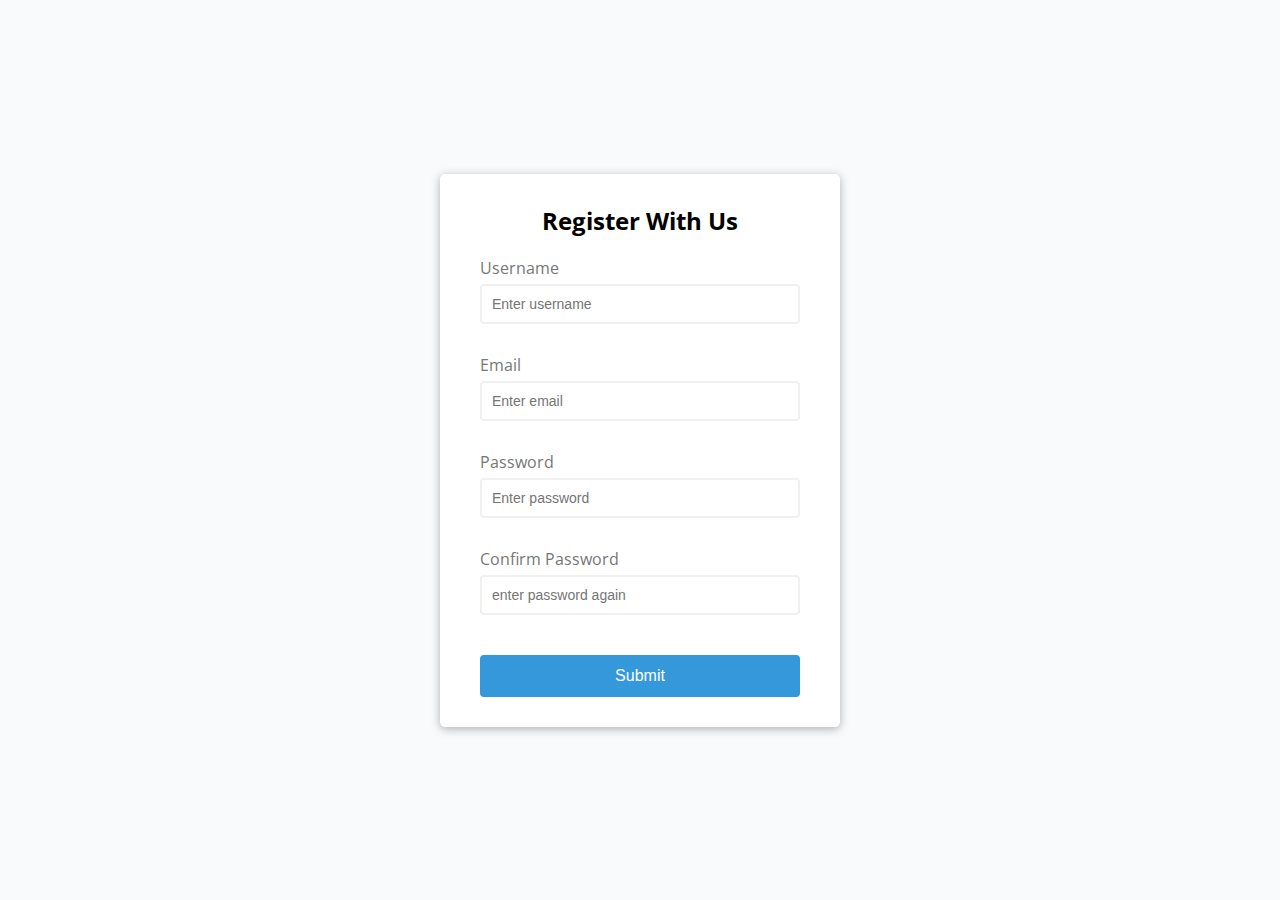
<file: index.html>
<!DOCTYPE html>
<html lang="en">
  <head>
    <meta charset="UTF-8" />
    <meta name="viewport" content="width=device-width, initial-scale=1.0" />
    <meta http-equiv="X-UA-Compatible" content="ie=edge" />
    <link rel="stylesheet" href="styles.css" />
    <title>Form Validator</title>
  </head>
  <body>
    <div class="container">
      <form id="form" class="form">
        <h2>Register With Us</h2>
        <div class="form-control">
          <label for="username">Username</label>
          <input type="text" id="username" placeholder="Enter username" />
          <small>Error message</small>
        </div>
        <div class="form-control">
          <label for="email">Email</label>
          <input type="text" id="email" placeholder="Enter email" />
          <small>Error message</small>
        </div>
        <div class="form-control">
          <label for="password">Password</label>
          <input type="password" id="password" placeholder="Enter password" />
          <small>Error message</small>
        </div>
        <div class="form-control">
          <label for="password2">Confirm Password</label>
          <input
            type="password"
            id="password2"
            placeholder="enter password again"
          />
          <small>Error message</small>
        </div>
        <button type="submit">Submit</button>
      </form>
    </div>

    <!-- <script src="simpleWay.js"></script> -->
    <script src="advanced.js"></script>
  </body>
</html>
</file>
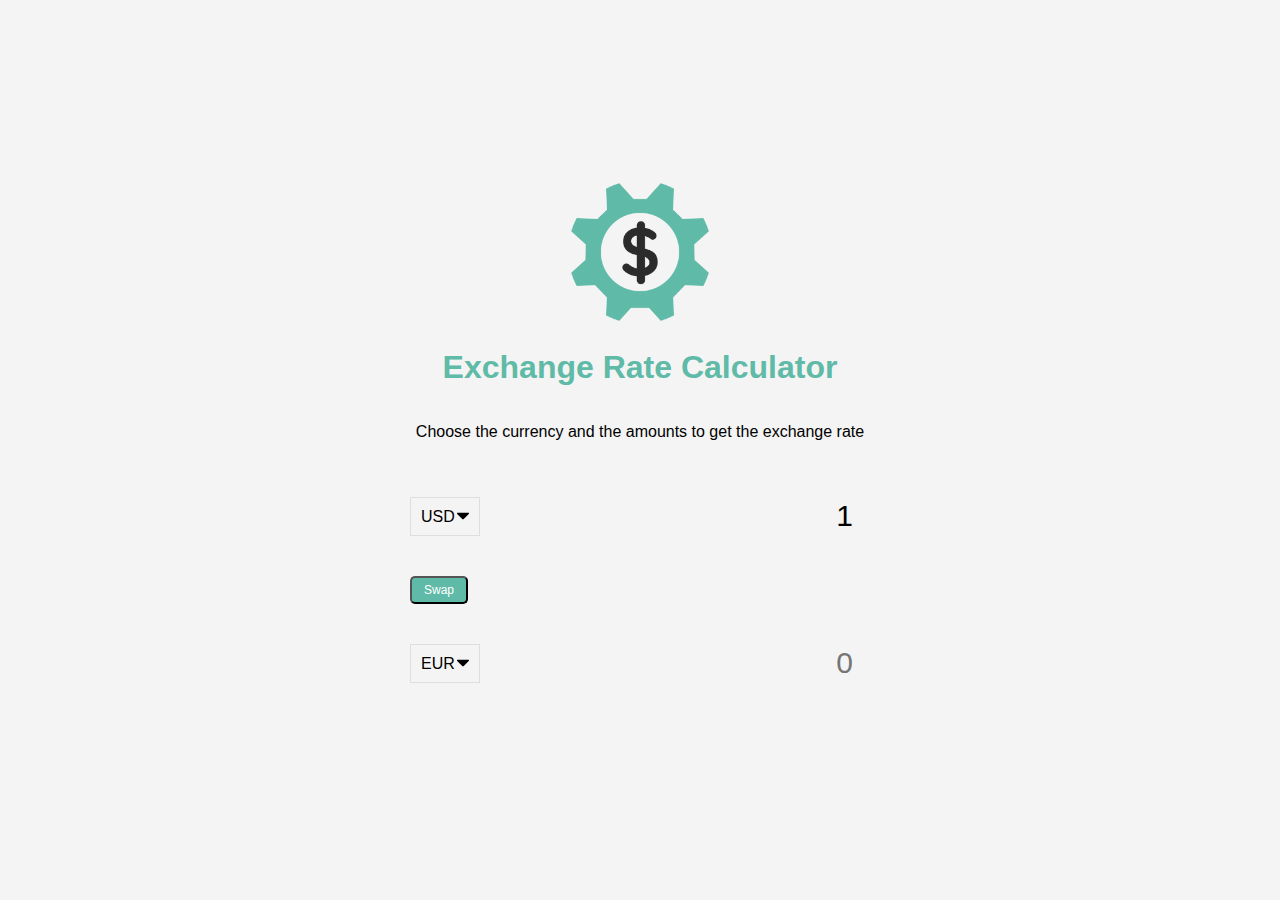
<file: Exchange rate calculator/index.html>
<!DOCTYPE html>
<html lang="en">

<head>
    <meta charset="UTF-8" />
    <meta name="viewport" content="width=device-width, initial-scale=1.0" />
    <meta http-equiv="X-UA-Compatible" content="ie=edge" />
    <title>Exchange Rate Calculator</title>
    <link rel="stylesheet" href="styles.css" />
</head>

<body>
    <img src="img/money.png" alt="" class="money-img" />
    <h1>Exchange Rate Calculator</h1>
    <p>Choose the currency and the amounts to get the exchange rate</p>

    <div class="container">
        <div class="currency">
            <select id="currency-one">
                <option value="AED">AED</option>
                <option value="ARS">ARS</option>
                <option value="AUD">AUD</option>
                <option value="BGN">BGN</option>
                <option value="BRL">BRL</option>
                <option value="BSD">BSD</option>
                <option value="CAD">CAD</option>
                <option value="CHF">CHF</option>
                <option value="CLP">CLP</option>
                <option value="CNY">CNY</option>
                <option value="COP">COP</option>
                <option value="CZK">CZK</option>
                <option value="DKK">DKK</option>
                <option value="DOP">DOP</option>
                <option value="EGP">EGP</option>
                <option value="EUR">EUR</option>
                <option value="FJD">FJD</option>
                <option value="GBP">GBP</option>
                <option value="GTQ">GTQ</option>
                <option value="HKD">HKD</option>
                <option value="HRK">HRK</option>
                <option value="HUF">HUF</option>
                <option value="IDR">IDR</option>
                <option value="ILS">ILS</option>
                <option value="INR">INR</option>
                <option value="ISK">ISK</option>
                <option value="JPY">JPY</option>
                <option value="KRW">KRW</option>
                <option value="KZT">KZT</option>
                <option value="MXN">MXN</option>
                <option value="MYR">MYR</option>
                <option value="NOK">NOK</option>
                <option value="NZD">NZD</option>
                <option value="PAB">PAB</option>
                <option value="PEN">PEN</option>
                <option value="PHP">PHP</option>
                <option value="PKR">PKR</option>
                <option value="PLN">PLN</option>
                <option value="PYG">PYG</option>
                <option value="RON">RON</option>
                <option value="RUB">RUB</option>
                <option value="SAR">SAR</option>
                <option value="SEK">SEK</option>
                <option value="SGD">SGD</option>
                <option value="THB">THB</option>
                <option value="TRY">TRY</option>
                <option value="TWD">TWD</option>
                <option value="UAH">UAH</option>
                <option value="USD" selected>USD</option>
                <option value="UYU">UYU</option>
                <option value="VND">VND</option>
                <option value="ZAR">ZAR</option>
            </select>
            <input type="number" id="amount-one" placeholder="0" value="1" />
        </div>

        <div class="swap-rate-container">
            <button class="btn" id="swap">
                Swap
            </button>
            <div class="rate" id="rate"></div>
        </div>

        <div class="currency">
            <select id="currency-two">
                <option value="AED">AED</option>
                <option value="ARS">ARS</option>
                <option value="AUD">AUD</option>
                <option value="BGN">BGN</option>
                <option value="BRL">BRL</option>
                <option value="BSD">BSD</option>
                <option value="CAD">CAD</option>
                <option value="CHF">CHF</option>
                <option value="CLP">CLP</option>
                <option value="CNY">CNY</option>
                <option value="COP">COP</option>
                <option value="CZK">CZK</option>
                <option value="DKK">DKK</option>
                <option value="DOP">DOP</option>
                <option value="EGP">EGP</option>
                <option value="EUR" selected>EUR</option>
                <option value="FJD">FJD</option>
                <option value="GBP">GBP</option>
                <option value="GTQ">GTQ</option>
                <option value="HKD">HKD</option>
                <option value="HRK">HRK</option>
                <option value="HUF">HUF</option>
                <option value="IDR">IDR</option>
                <option value="ILS">ILS</option>
                <option value="INR">INR</option>
                <option value="ISK">ISK</option>
                <option value="JPY">JPY</option>
                <option value="KRW">KRW</option>
                <option value="KZT">KZT</option>
                <option value="MXN">MXN</option>
                <option value="MYR">MYR</option>
                <option value="NOK">NOK</option>
                <option value="NZD">NZD</option>
                <option value="PAB">PAB</option>
                <option value="PEN">PEN</option>
                <option value="PHP">PHP</option>
                <option value="PKR">PKR</option>
                <option value="PLN">PLN</option>
                <option value="PYG">PYG</option>
                <option value="RON">RON</option>
                <option value="RUB">RUB</option>
                <option value="SAR">SAR</option>
                <option value="SEK">SEK</option>
                <option value="SGD">SGD</option>
                <option value="THB">THB</option>
                <option value="TRY">TRY</option>
                <option value="TWD">TWD</option>
                <option value="UAH">UAH</option>
                <option value="USD">USD</option>
                <option value="UYU">UYU</option>
                <option value="VND">VND</option>
                <option value="ZAR">ZAR</option>
            </select>
            <input type="number" id="amount-two" placeholder="0" />
            
        </div>
    </div>

    <script src="index.js"></script>
</body>

</html>
</file>
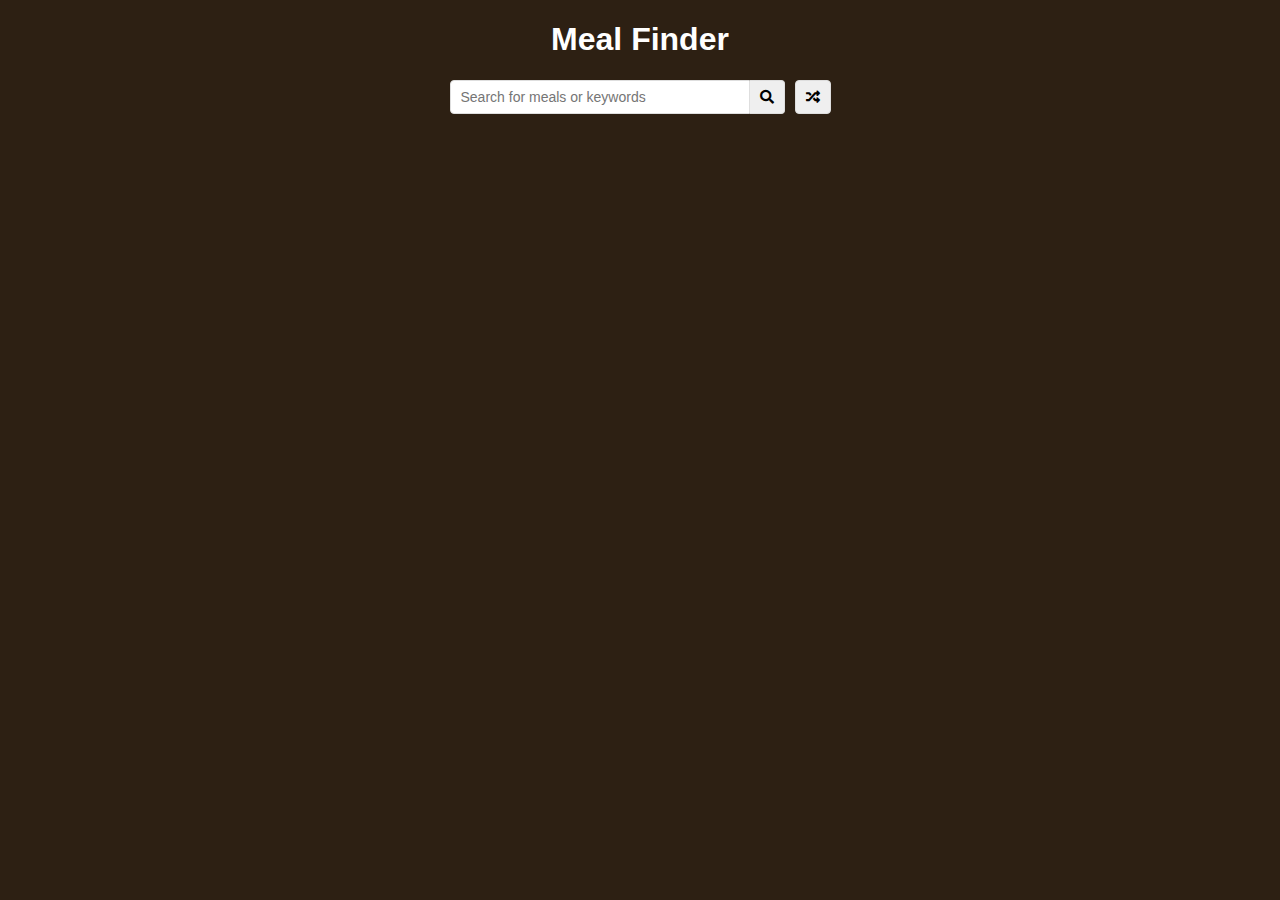
<file: Meal finder app/index.html>
<!DOCTYPE html>
<html lang="en">
  <head>
    <meta charset="UTF-8" />
    <meta name="viewport" content="width=device-width, initial-scale=1.0" />
    <meta http-equiv="X-UA-Compatible" content="ie=edge" />
    <link
      rel="stylesheet"
      href="https://cdnjs.cloudflare.com/ajax/libs/font-awesome/5.10.2/css/all.min.css"
    />
    <link rel="stylesheet" href="styles.css" />
    <title>Meal Finder</title>
  </head>
  <body>
    <div class="container">
      <h1>Meal Finder</h1>
      <div class="flex">
        <form class="flex" id="submit">
          <input
            type="text"
            id="search"
            placeholder="Search for meals or keywords"
          />
          <button class="search-btn" type="submit">
            <i class="fas fa-search"></i>
          </button>
        </form>
        <button class="random-btn" id="random">
          <i class="fas fa-random"></i>
        </button>
      </div>

      <div id="result-heading"></div>
      <div id="meals" class="meals"></div>
      <div id="single-meal"></div>
    </div>

    <script src="index.js"></script>
  </body>
</html>
</file>
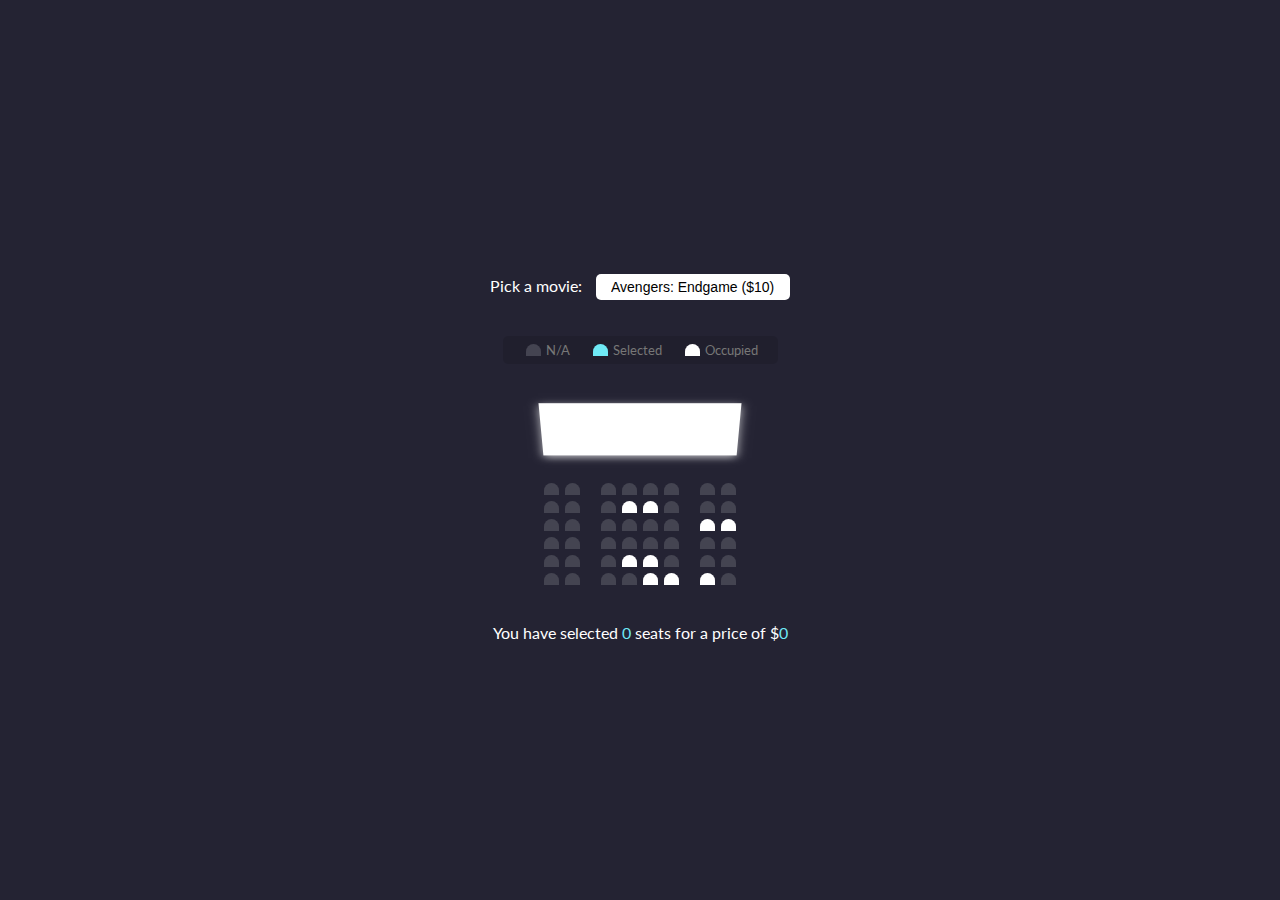
<file: Movie seat booking/index.html>
<!DOCTYPE html>
<html lang="en">
  <head>
    <meta charset="UTF-8" />
    <meta name="viewport" content="width=device-width, initial-scale=1.0" />
    <meta http-equiv="X-UA-Compatible" content="ie=edge" />
    <link rel="stylesheet" href="styles.css" />
    <title>Movie Seat Booking</title>
  </head>
  <body>
    <div class="movie-container">
      <label>Pick a movie:</label>
      <select id="movie">
        <option value="10">Avengers: Endgame ($10)</option>
        <option value="12">Joker ($12)</option>
        <option value="8">Toy Story 4 ($8)</option>
        <option value="9">The Lion King ($9)</option>
      </select>
    </div>

    <ul class="showcase">
      <li>
        <div class="seat"></div>
        <small>N/A</small>
      </li>
      <li>
        <div class="seat selected"></div>
        <small>Selected</small>
      </li>
      <li>
        <div class="seat occupied"></div>
        <small>Occupied</small>
      </li>
    </ul>

    <div class="container">
      <div class="screen"></div>

      <div class="row">
        <div class="seat"></div>
        <div class="seat"></div>
        <div class="seat"></div>
        <div class="seat"></div>
        <div class="seat"></div>
        <div class="seat"></div>
        <div class="seat"></div>
        <div class="seat"></div>
      </div>
      <div class="row">
        <div class="seat"></div>
        <div class="seat"></div>
        <div class="seat"></div>
        <div class="seat occupied"></div>
        <div class="seat occupied"></div>
        <div class="seat"></div>
        <div class="seat"></div>
        <div class="seat"></div>
      </div>
      <div class="row">
        <div class="seat"></div>
        <div class="seat"></div>
        <div class="seat"></div>
        <div class="seat"></div>
        <div class="seat"></div>
        <div class="seat"></div>
        <div class="seat occupied"></div>
        <div class="seat occupied"></div>
      </div>
      <div class="row">
        <div class="seat"></div>
        <div class="seat"></div>
        <div class="seat"></div>
        <div class="seat"></div>
        <div class="seat"></div>
        <div class="seat"></div>
        <div class="seat"></div>
        <div class="seat"></div>
      </div>
      <div class="row">
        <div class="seat"></div>
        <div class="seat"></div>
        <div class="seat"></div>
        <div class="seat occupied"></div>
        <div class="seat occupied"></div>
        <div class="seat"></div>
        <div class="seat"></div>
        <div class="seat"></div>
      </div>
      <div class="row">
        <div class="seat"></div>
        <div class="seat"></div>
        <div class="seat"></div>
        <div class="seat"></div>
        <div class="seat occupied"></div>
        <div class="seat occupied"></div>
        <div class="seat occupied"></div>
        <div class="seat"></div>
      </div>
    </div>

    <p class="text">
      You have selected <span id="count">0</span> seats for a price of $<span
        id="total"
        >0</span
      >
    </p>

    <script src="index.js"></script>
  </body>
</html>
</file>
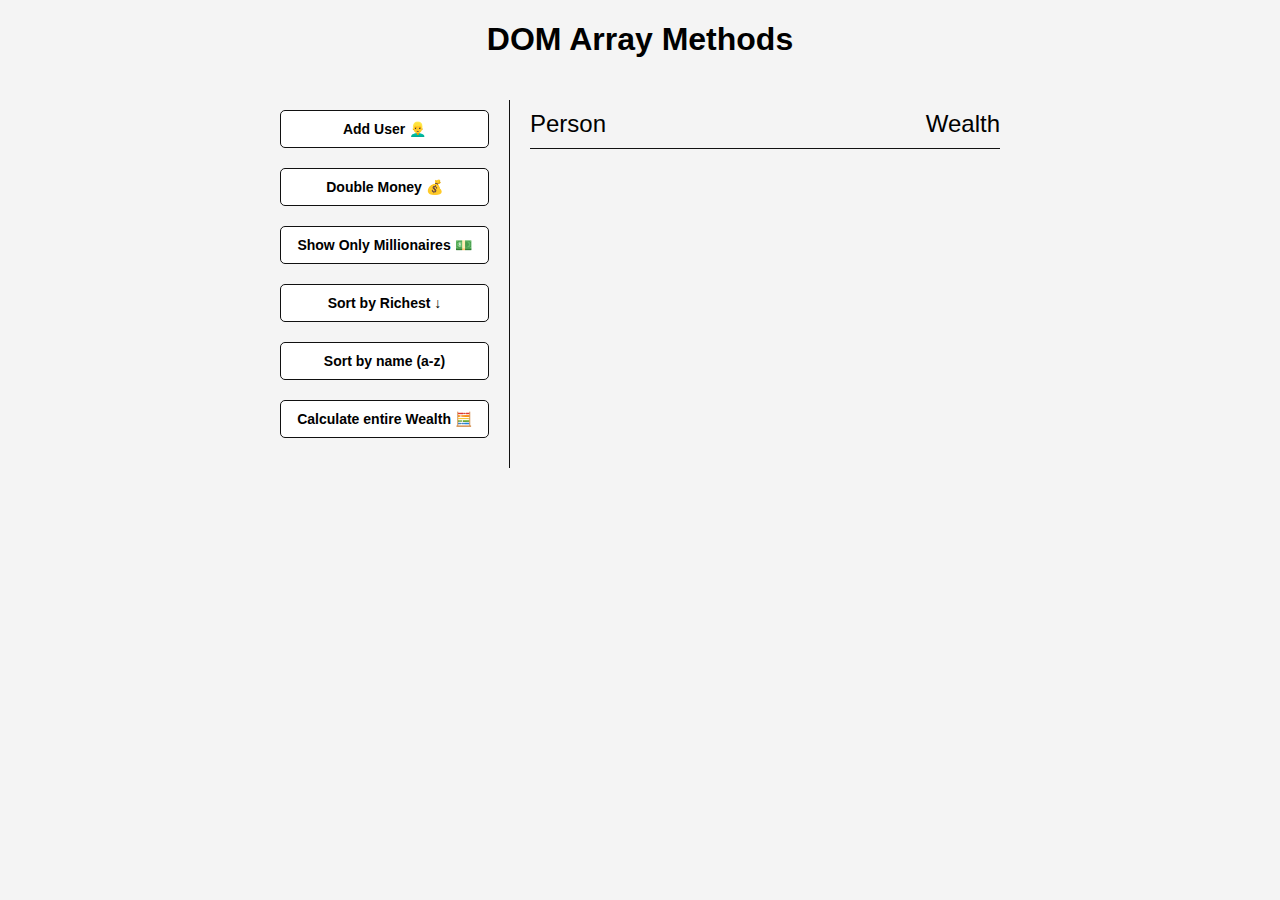
<file: Wealth table/index.html>
<!DOCTYPE html>
<html lang="en">
  <head>
    <meta charset="UTF-8" />
    <meta name="viewport" content="width=device-width, initial-scale=1.0" />
    <meta http-equiv="X-UA-Compatible" content="ie=edge" />
    <link rel="stylesheet" href="styles.css" />
    <title>DOM Array Methods</title>
  </head>
  <body>
    <h1>DOM Array Methods</h1>

    <div class="container">
      <aside>
        <button id="add-user">Add User 👱‍♂️</button>
        <button id="double">Double Money 💰</button>
        <button id="show-millionaires">Show Only Millionaires 💵</button>
        <button id="sort">Sort by Richest ↓</button>
        <button id="sortName">Sort by name (a-z)</button>
        <button id="calculate-wealth">Calculate entire Wealth 🧮</button>
      </aside>

      <main id="main">
        <h2><strong>Person</strong> Wealth</h2>
      </main>
    </div>

    <script src="index.js"></script>
  </body>
</html>
</file>
<file: styles.css>
@import url('https://fonts.googleapis.com/css?family=Open+Sans&display=swap');

:root {
  --success-color: #2ecc71;
  --error-color: #e74c3c;
}

* {
  box-sizing: border-box;
}

body {
  background-color: #f9fafb;
  font-family: 'Open Sans', sans-serif;
  display: flex;
  align-items: center;
  justify-content: center;
  min-height: 100vh;
  margin: 0;
}

.container {
  background-color: #fff;
  border-radius: 5px;
  box-shadow: 0 2px 10px rgba(0, 0, 0, 0.3);
  width: 400px;
}

h2 {
  text-align: center;
  margin: 0 0 20px;
}

.form {
  padding: 30px 40px;
}

.form-control {
  margin-bottom: 10px;
  padding-bottom: 20px;
  position: relative;
}

.form-control label {
  color: #777;
  display: block;
  margin-bottom: 5px;
}

.form-control input {
  border: 2px solid #f0f0f0;
  border-radius: 4px;
  display: block;
  width: 100%;
  padding: 10px;
  font-size: 14px;
}

.form-control input:focus {
  outline: 0;
  border-color: #777;
}

.form-control.success input {
  border-color: var(--success-color);
}

.form-control.error input {
  border-color: var(--error-color);
}

.form-control small {
  color: var(--error-color);
  position: absolute;
  bottom: 0;
  left: 0;
  visibility: hidden;
}

.form-control.error small {
  visibility: visible;
}

.form button {
  cursor: pointer;
  background-color: #3498db;
  border: 2px solid #3498db;
  border-radius: 4px;
  color: #fff;
  display: block;
  font-size: 16px;
  padding: 10px;
  margin-top: 20px;
  width: 100%;
}
</file>
<file: Exchange rate calculator/styles.css>
:root {
    --primary-color: #5fbaa7;
  }
  
  * {
    box-sizing: border-box;
  }
  
  body {
    background-color: #f4f4f4;
    font-family: Arial, Helvetica, sans-serif;
    display: flex;
    flex-direction: column;
    align-items: center;
    justify-content: center;
    height: 100vh;
    margin: 0;
    padding: 20px;
  }
  
  h1 {
    color: var(--primary-color);
  }
  
  p {
    text-align: center;
  }
  
  .btn {
    color: #fff;
    background: var(--primary-color);
    cursor: pointer;
    border-radius: 5px;
    font-size: 12px;
    padding: 5px 12px;
  }
  
  .money-img {
    width: 150px;
  }
  
  .currency {
    padding: 40px 0;
    display: flex;
    align-items: center;
    justify-content: space-between;
  }
  
  .currency select {
    padding: 10px 20px 10px 10px;
    -moz-appearance: none;
    -webkit-appearance: none;
    appearance: none;
    border: 1px solid #dedede;
    font-size: 16px;
    /*  You may not need these following lines. The arrow did not show for me on MacOS/Chrome so I added it. Just remove it if you would like  */
    background: transparent;
    background-image: url('data:image/svg+xml;charset=US-ASCII,%3Csvg%20xmlns%3D%22http%3A%2F%2Fwww.w3.org%2F2000%2Fsvg%22%20width%3D%22292.4%22%20height%3D%22292.4%22%3E%3Cpath%20fill%3D%22%20000002%22%20d%3D%22M287%2069.4a17.6%2017.6%200%200%200-13-5.4H18.4c-5%200-9.3%201.8-12.9%205.4A17.6%2017.6%200%200%200%200%2082.2c0%205%201.8%209.3%205.4%2012.9l128%20127.9c3.6%203.6%207.8%205.4%2012.8%205.4s9.2-1.8%2012.8-5.4L287%2095c3.5-3.5%205.4-7.8%205.4-12.8%200-5-1.9-9.2-5.5-12.8z%22%2F%3E%3C%2Fsvg%3E');
    background-position: right 10px top 50%, 0, 0;
    background-size: 12px auto, 100%;
    background-repeat: no-repeat;
  }
  
  .currency input {
    border: 0;
    background: transparent;
    font-size: 30px;
    text-align: right;
  }
  
  .swap-rate-container {
    display: flex;
    align-items: center;
    justify-content: space-between;
  }
  
  .rate {
    color: var(--primary-color);
    font-size: 14px;
    padding: 0 10px;
  }
  
  select:focus,
  input:focus,
  button:focus {
    outline: 0;
  }
  
  @media (max-width: 600px) {
    .currency input {
      width: 200px;
    }
  }
</file>
<file: Meal finder app/styles.css>
* {
    box-sizing: border-box;
  }
  
  body {
    background: #2d2013;
    color: #fff;
    font-family: Verdana, Geneva, Tahoma, sans-serif;
    margin: 0;
  }
  
  .container {
    margin: auto;
    max-width: 800px;
    display: flex;
    flex-direction: column;
    align-items: center;
    justify-content: center;
    text-align: center;
  }
  
  .flex {
    display: flex;
  }
  
  input,
  button {
    border: 1px solid #dedede;
    border-top-left-radius: 4px;
    border-bottom-left-radius: 4px;
    font-size: 14px;
    padding: 8px 10px;
    margin: 0;
  }
  
  input[type='text'] {
    width: 300px;
  }
  
  .search-btn {
    cursor: pointer;
    border-left: 0;
    border-radius: 0;
    border-top-right-radius: 4px;
    border-bottom-right-radius: 4px;
  }
  
  .random-btn {
    cursor: pointer;
    margin-left: 10px;
    border-top-right-radius: 4px;
    border-bottom-right-radius: 4px;
  }
  
  .meals {
    display: grid;
    grid-template-columns: repeat(4, 1fr);
    grid-gap: 20px;
    margin-top: 20px;
  }
  
  .meal {
    cursor: pointer;
    position: relative;
    height: 180px;
    width: 180px;
    text-align: center;
  }
  
  .meal img {
    width: 100%;
    height: 100%;
    border: 4px #fff solid;
    border-radius: 2px;
  }
  
  .meal-info {
    position: absolute;
    top: 0;
    left: 0;
    height: 100%;
    width: 100%;
    background: rgba(0, 0, 0, 0.7);
    display: flex;
    align-items: center;
    justify-content: center;
    transition: opacity 0.2s ease-in;
    opacity: 0;
  }
  
  .meal:hover .meal-info {
    opacity: 1;
  }
  
  .single-meal {
    margin: 30px auto;
    width: 70%;
  }
  
  .single-meal img {
    width: 300px;
    margin: 15px;
    border: 4px #fff solid;
    border-radius: 2px;
  }
  
  .single-meal-info {
    margin: 20px;
    padding: 10px;
    border: 2px #e09850 dashed;
    border-radius: 5px;
  }
  
  .single-meal p {
    margin: 0;
    letter-spacing: 0.5px;
    line-height: 1.5;
  }
  
  .single-meal ul {
    padding-left: 0;
    list-style-type: none;
  }
  
  .single-meal ul li {
    border: 1px solid #ededed;
    border-radius: 5px;
    background-color: #fff;
    display: inline-block;
    color: #2d2013;
    font-size: 12px;
    font-weight: bold;
    padding: 5px;
    margin: 0 5px 5px 0;
  }
  
  @media (max-width: 800px) {
    .meals {
      grid-template-columns: repeat(3, 1fr);
    }
  }
  @media (max-width: 700px) {
    .meals {
      grid-template-columns: repeat(2, 1fr);
    }
  
    .meal {
      height: 200px;
      width: 200px;
    }
  }
  @media (max-width: 500px) {
    input[type='text'] {
      width: 100%;
    }
  
    .meals {
      grid-template-columns: 1fr;
    }
  
    .meal {
      height: 300px;
      width: 300px;
    }
  }
</file>
<file: Movie seat booking/styles.css>
@import url("https://fonts.googleapis.com/css?family=Lato&display=swap");

* {
  box-sizing: border-box;
}

body {
  background-color: #242333;
  color: #fff;
  display: flex;
  flex-direction: column;
  align-items: center;
  justify-content: center;
  height: 100vh;
  font-family: "Lato", sans-serif;
  margin: 0;
}

.movie-container {
  margin: 20px 0;
}

.movie-container select {
  background-color: #fff;
  border: 0;
  border-radius: 5px;
  font-size: 14px;
  margin-left: 10px;
  padding: 5px 15px 5px 15px;
  -moz-appearance: none;
  -webkit-appearance: none;
  appearance: none;
}

.container {
  perspective: 1000px;
  margin-bottom: 30px;
}

.seat {
  background-color: #444451;
  height: 12px;
  width: 15px;
  margin: 3px;
  border-top-left-radius: 10px;
  border-top-right-radius: 10px;
}

.seat.selected {
  background-color: #6feaf6;
}

.seat.occupied {
  background-color: #fff;
}

.seat:nth-of-type(2) {
  margin-right: 18px;
}

.seat:nth-last-of-type(2) {
  margin-left: 18px;
}

.seat:not(.occupied):hover {
  cursor: pointer;
  transform: scale(1.2);
}

.showcase .seat:not(.occupied):hover {
  cursor: default;
  transform: scale(1);
}

.showcase {
  background: rgba(0, 0, 0, 0.1);
  padding: 5px 10px;
  border-radius: 5px;
  color: #777;
  list-style-type: none;
  display: flex;
  justify-content: space-between;
}

.showcase li {
  display: flex;
  align-items: center;
  justify-content: center;
  margin: 0 10px;
}

.showcase li small {
  margin-left: 2px;
}

.row {
  display: flex;
}

.screen {
  background-color: #fff;
  height: 70px;
  width: 100%;
  margin: 15px 0;
  transform: rotateX(-45deg);
  box-shadow: 0 3px 10px rgba(255, 255, 255, 0.7);
}

p.text {
  margin: 5px 0;
}

p.text span {
  color: #6feaf6;
}
</file>
<file: Wealth table/styles.css>
* {
    box-sizing: border-box;
  }
  
  body {
    background: #f4f4f4;
    font-family: Arial, Helvetica, sans-serif;
    display: flex;
    flex-direction: column;
    align-items: center;
    min-height: 100vh;
    margin: 0;
  }
  
  .container {
    display: flex;
    padding: 20px;
    margin: 0 auto;
    max-width: 100%;
    width: 800px;
  }
  
  aside {
    padding: 10px 20px;
    width: 250px;
    border-right: 1px solid #111;
  }
  
  button {
    cursor: pointer;
    background-color: #fff;
    border: solid 1px #111;
    border-radius: 5px;
    display: block;
    width: 100%;
    padding: 10px;
    margin-bottom: 20px;
    font-weight: bold;
    font-size: 14px;
  }
  
  main {
    flex: 1;
    padding: 10px 20px;
  }
  
  h2 {
    border-bottom: 1px solid #111;
    padding-bottom: 10px;
    display: flex;
    justify-content: space-between;
    font-weight: 300;
    margin: 0 0 20px;
  }
  
  h3 {
    background-color: #fff;
    border-bottom: 1px solid #111;
    padding: 10px;
    display: flex;
    justify-content: space-between;
    font-weight: 300;
    margin: 20px 0 0;
  }
  
  .person {
    display: flex;
    justify-content: space-between;
    font-size: 20px;
    margin-bottom: 10px;
  }

  .sum{
    color: blue;
  }
</file>
